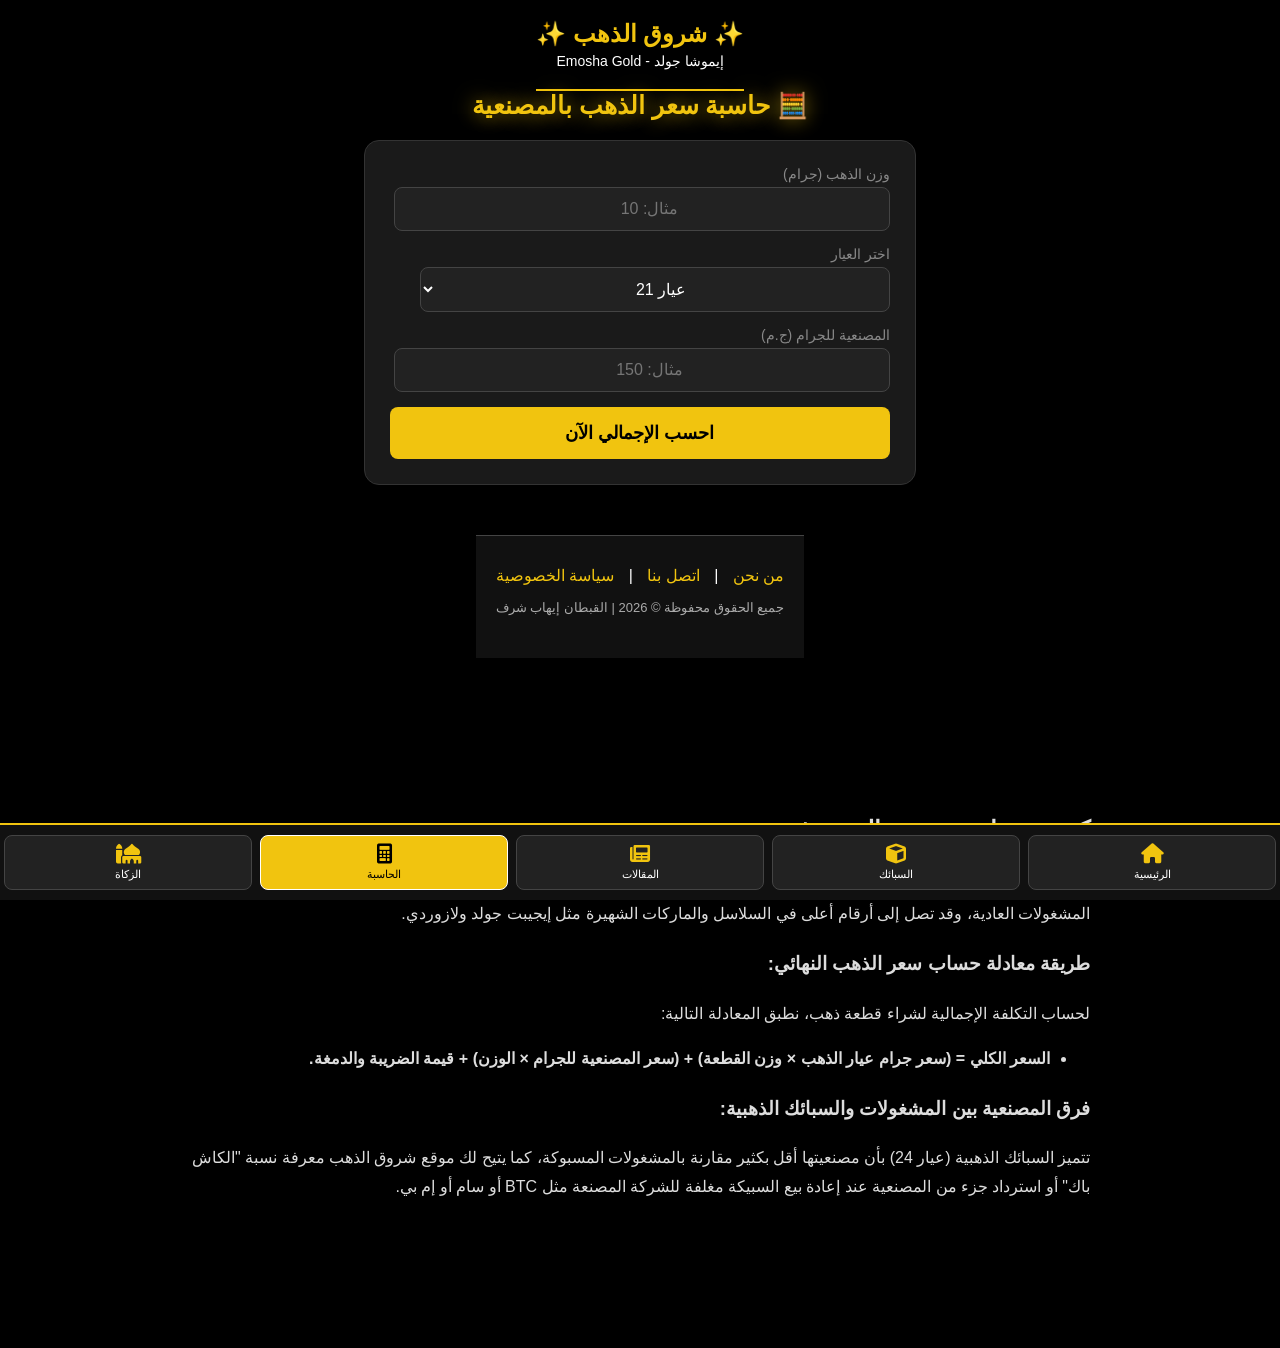
<file: calculator.html>
<!DOCTYPE html>
<html lang="ar" dir="rtl">
<head>
   <link rel="canonical" href="https://www.emosha.online/calculator.html" />

   <!-- الهيدر الموحد - شروق الذهب -->
<div style="background: #000; text-align: center; padding: 20px 0; border-bottom: 2px solid #f1c40f;">
    <h1 style="color: #f1c40f; margin: 0; font-size: 24px;">✨ شروق الذهب ✨</h1>
    <p style="color: #fff; margin: 5px 0 0; font-size: 14px;">إيموشا جولد - Emosha Gold</p>
</div>
 
    <!-- Google tag (gtag.js) -->
    <script async src="https://www.googletagmanager.com/gtag/js?id=G-5NVYG4VND5"></script>
    <script>
      window.dataLayer = window.dataLayer || [];
      function gtag(){dataLayer.push(arguments);}
      gtag('js', new Date());
      gtag('config', 'G-5NVYG4VND5');
    </script>
    <meta charset="UTF-8">
    <meta name="viewport" content="width=device-width, initial-scale=1.0">
    <title>حاسبة سعر الذهب بالمصنعية - شروق الذهب</title>
    <style>
        body { background: #000; color: #fff; font-family: 'Segoe UI', sans-serif; margin: 0; padding: 20px; display: flex; flex-direction: column; align-items: center; }
        .main-title { font-size: 25px; font-weight: bold; color: #f1c40f; text-shadow: 0 0 20px rgba(241, 196, 15, 0.7); margin-bottom: 20px; text-align: center; }
        .calc-box { background: #1a1a1a; border: 1px solid #333; border-radius: 15px; padding: 25px; text-align: center; width: 90%; max-width: 500px; box-shadow: 0 10px 30px rgba(0,0,0,0.5); }
        .input-group { margin-bottom: 15px; text-align: right; }
        .input-group label { display: block; margin-bottom: 5px; color: #888; font-size: 14px; }
        .input-style { width: 94%; padding: 12px; border-radius: 8px; border: 1px solid #444; background: #222; color: white; text-align: center; font-size: 16px; }
        .btn-calc { background: #f1c40f; color: #000; padding: 15px; border: none; border-radius: 8px; font-weight: bold; width: 100%; cursor: pointer; font-size: 18px; transition: 0.3s; }
        .btn-calc:hover { background: #d4ac0d; }
        #res-box { display: none; margin-top: 20px; padding: 20px; border-radius: 10px; background: #000; border: 1px dashed #f1c40f; }
        .res-label { color: #888; font-size: 14px; }
        .res-value { color: #f1c40f; font-size: 28px; font-weight: bold; display: block; margin-top: 5px; }
        .back-btn { margin-top: 25px; color: #f1c40f; text-decoration: none; border: 1px solid #444; padding: 10px 20px; border-radius: 8px; font-size: 14px; }
    </style>
   <link rel="manifest" href="manifest.json">
<meta name="theme-color" content="#f1c40f">
<link rel="stylesheet" href="https://cdnjs.cloudflare.com/ajax/libs/font-awesome/6.0.0/css/all.min.css">
<script async src="https://pagead2.googlesyndication.com/pagead/js/adsbygoogle.js?client=ca-pub-3563860658939764"
     crossorigin="anonymous"></script>
</head>
<body>

    <div class="main-title">🧮 حاسبة سعر الذهب بالمصنعية</div>

    <div class="calc-box">
        <div class="input-group">
            <label>وزن الذهب (جرام)</label>
            <input type="number" id="g-w" class="input-style" placeholder="مثال: 10">
        </div>

        <div class="input-group">
            <label>اختر العيار</label>
            <select id="g-c" class="input-style">
                <option value="24">عيار 24</option>
                <option value="22">عيار 22</option>
                <option value="21" selected>عيار 21</option>
                <option value="18">عيار 18</option>
            </select>
        </div>

        <div class="input-group">
            <label>المصنعية للجرام (ج.م)</label>
            <input type="number" id="g-m" class="input-style" placeholder="مثال: 150">
        </div>

        <button class="btn-calc" onclick="calculateGold()">احسب الإجمالي الآن</button>
        
        <div id="res-box">
            <span class="res-label">إجمالي السعر شاملاً المصنعية:</span>
            <span id="g-val" class="res-value">0</span>
            <small style="color:#555; margin-top:10px; display:block;">* السعر يعتمد على بيانات السوق اللحظية</small>
        </div>
    </div>

    <!-- حقول مخفية لجلب الأسعار لحظياً من النظام -->
    <span id="p24" style="display:none;">0</span>
    <span id="p22" style="display:none;">0</span>
    <span id="p21" style="display:none;">0</span>
    <span id="p18" style="display:none;">0</span>


    <script>
        // جلب الأسعار فور فتح الصفحة لضمان الدقة
        async function fetchLivePrices() {
            try {
                const usdRes = await fetch('https://open.er-api.com/v6/latest/USD');
                const usdData = await usdRes.json();
                const currentUSD = usdData.rates.EGP;
                
                const goldRes = await fetch('https://api.binance.com/api/v3/ticker/price?symbol=PAXGUSDT');
                const goldData = await goldRes.json();
                const p24 = (parseFloat(goldData.price) / 31.1035) * currentUSD;

                document.getElementById('p24').innerText = p24;
                document.getElementById('p22').innerText = p24 * 0.916;
                document.getElementById('p21').innerText = p24 * 0.875;
                document.getElementById('p18').innerText = p24 * 0.75;
            } catch (e) { console.error("Error fetching live prices"); }
        }
        fetchLivePrices();

        function calculateGold() {
            const weight = parseFloat(document.getElementById('g-w').value);
            const caliber = document.getElementById('g-c').value;
            const makingCharge = parseFloat(document.getElementById('g-m').value) || 0;
            const pricePerGram = parseFloat(document.getElementById('p' + caliber).innerText);

            if(weight > 0 && pricePerGram > 0) {
                const total = (pricePerGram + makingCharge) * weight;
                document.getElementById('g-val').innerText = Math.round(total).toLocaleString() + " ج.م";
                document.getElementById('res-box').style.display = 'block';
            } else {
                alert("يرجى إدخال الوزن والانتظار ثانية لجلب السعر.");
            }
        }
    </script>
   <!-- تذييل الصفحة الموحد - السياسات ومعلومات القبطان -->
<div style="text-align: center; padding: 30px 10px; background: #111; color: #fff; border-top: 1px solid #444; margin-top: 50px; margin-bottom: 80px;">
    <div style="margin-bottom: 15px;">
        <a href="about.html" style="color: #f1c40f; text-decoration: none; margin: 0 10px;">من نحن</a> | 
        <a href="contact.html" style="color: #f1c40f; text-decoration: none; margin: 0 10px;">اتصل بنا</a> | 
        <a href="privacy.html" style="color: #f1c40f; text-decoration: none; margin: 0 10px;">سياسة الخصوصية</a>
    </div>
    <p style="font-size: 13px; color: #aaa;">جميع الحقوق محفوظة © 2026 | القبطان إيهاب شرف</p>
</div>
<!-- القائمة السفلية الثابتة - تصميم القبطان إيهاب أبو رتال -->
<style>
  .shrouk-bottom-nav {
    position: fixed !important;
    bottom: 0 !important; /* التثبيت أسفل الشاشة */
    left: 0 !important;
    width: 100% !important;
    background: #111 !important; /* لون الخلفية الداكن */
    display: flex !important; /* رص الأزرار أفقياً */
    justify-content: space-around !important;
    padding: 10px 0 !important;
    border-top: 2px solid #f1c40f !important; /* الخط الذهبي من فوق */
    z-index: 9999999 !important;
    margin: 0 !important;
  }

  .shrouk-bottom-nav a {
    color: #fff !important;
    text-decoration: none !important;
    text-align: center !important;
    flex: 1 !important;
    display: flex !important;
    flex-direction: column !important;
    align-items: center !important;
    font-size: 11px !important;
    background: #222 !important; /* لون الزرار */
    margin: 0 4px !important;
    padding: 8px 0 !important;
    border-radius: 8px !important; /* زوايا الزرار الدائرية */
    border: 1px solid #444 !important;
    transition: 0.3s;
  }

  .shrouk-bottom-nav a i {
    font-size: 20px !important;
    margin-bottom: 4px !important;
    color: #f1c40f !important; /* لون الأيقونة ذهبي */
  }

  /* الزرار النشط (أصفر كامل) */
  .shrouk-bottom-nav a.active {
    background: #f1c40f !important;
    color: #000 !important;
    border-color: #fff !important;
  }
  .shrouk-bottom-nav a.active i { color: #000 !important; }

  /* مسافة عشان المحتوى ما يختفيش ورا القائمة */
  body { padding-bottom: 80px !important; padding-top: 0 !important; }
</style>

<div class="shrouk-bottom-nav">
    <a href="index.html">
        <i class="fas fa-home"></i>
        <span>الرئيسية</span>
    </a>
    <a href="prices.html">
        <i class="fas fa-cube"></i>
        <span>السبائك</span>
    </a>
    <a href="blog.html">
        <i class="fas fa-newspaper"></i>
        <span>المقالات</span>
    </a>
    <a href="calculator.html" class="active">
        <i class="fas fa-calculator"></i>
        <span>الحاسبة</span>
    </a>
    <a href="zakat.html">
        <i class="fas fa-mosque"></i>
        <span>الزكاة</span>
    </a>
</div>
<article class="seo-static-content" style="padding: 20px; color: #ddd; max-width: 900px; margin: 30px auto; line-height: 1.8;">
    <h2>كيفية حساب مصنعية الذهب في مصر</h2>
    <p>تختلف مصنعية الذهب في مصر من محل صاغة إلى آخر ومن شركة إلى أخرى، حيث تتراوح عادة بين 60 إلى 150 جنيهاً مصرياً للجرام في المشغولات العادية، وقد تصل إلى أرقام أعلى في السلاسل والماركات الشهيرة مثل إيجيبت جولد ولازوردي.</p>
    
    <h3>طريقة معادلة حساب سعر الذهب النهائي:</h3>
    <p>لحساب التكلفة الإجمالية لشراء قطعة ذهب، نطبق المعادلة التالية:</p>
    <ul>
        <li><strong>السعر الكلي = (سعر جرام عيار الذهب × وزن القطعة) + (سعر المصنعية للجرام × الوزن) + قيمة الضريبة والدمغة.</strong></li>
    </ul>
    
    <h3>فرق المصنعية بين المشغولات والسبائك الذهبية:</h3>
    <p>تتميز السبائك الذهبية (عيار 24) بأن مصنعيتها أقل بكثير مقارنة بالمشغولات المسبوكة، كما يتيح لك موقع شروق الذهب معرفة نسبة "الكاش باك" أو استرداد جزء من المصنعية عند إعادة بيع السبيكة مغلفة للشركة المصنعة مثل BTC أو سام أو إم بي.</p>
</article>

</body>
</html>
</file>
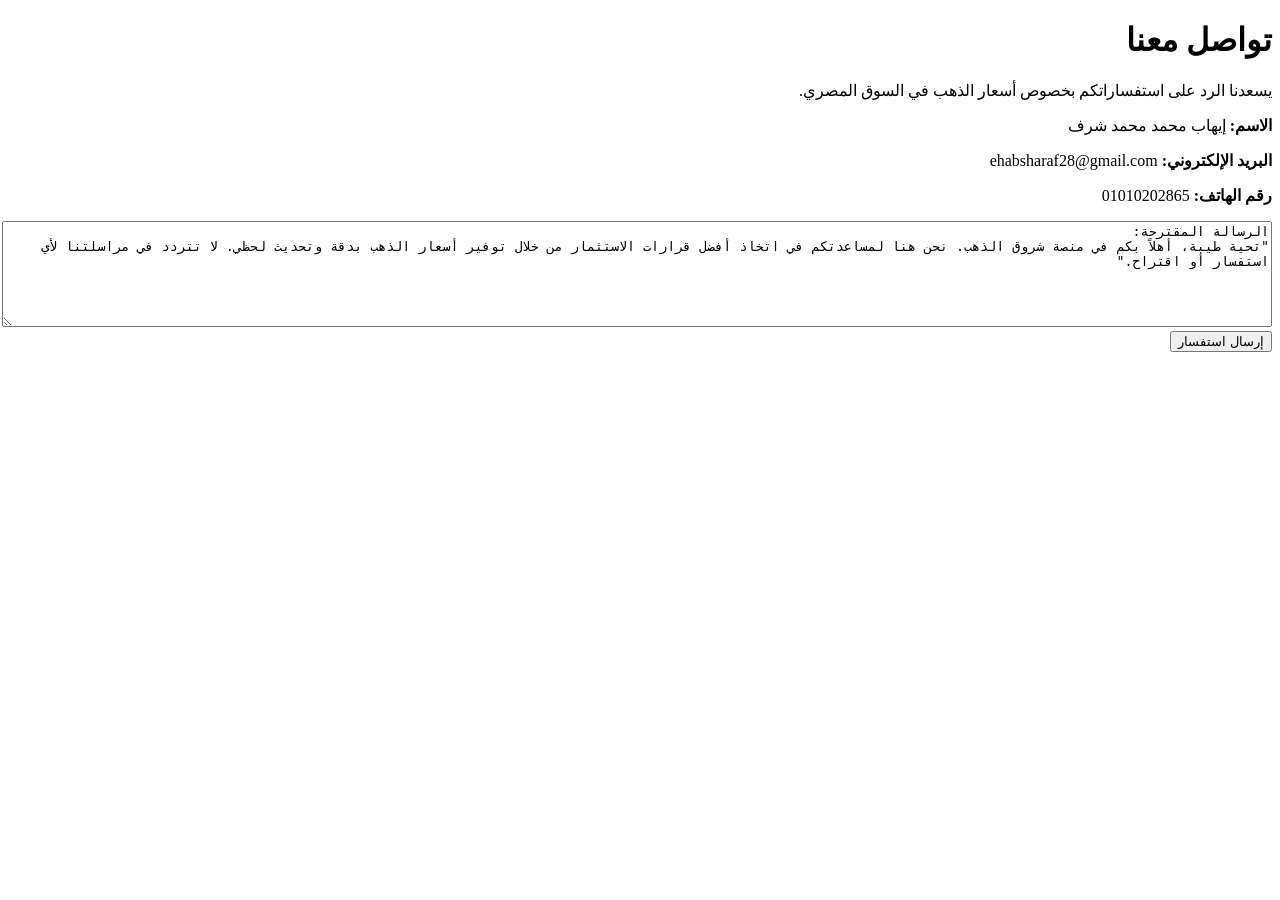
<file: contact.html>
<!DOCTYPE html>
<html lang="ar" dir="rtl">
<head>
    <meta charset="UTF-8">
    <title>اتصل بنا - شروق الذهب</title>
    <link rel="stylesheet" href="../style.css">
</head>
<body>
    <div class="container">
        <h1>تواصل معنا</h1>
        <p>يسعدنا الرد على استفساراتكم بخصوص أسعار الذهب في السوق المصري.</p>
        
        <div class="contact-info">
            <p><strong>الاسم:</strong> إيهاب محمد محمد شرف</p>
            <p><strong>البريد الإلكتروني:</strong> ehabsharaf28@gmail.com</p>
            <p><strong>رقم الهاتف:</strong> 01010202865</p>
        </div>

        <form>
            <textarea readonly style="width: 100%; height: 100px;">
الرسالة المقترحة: 
"تحية طيبة، أهلاً بكم في منصة شروق الذهب. نحن هنا لمساعدتكم في اتخاذ أفضل قرارات الاستثمار من خلال توفير أسعار الذهب بدقة وتحديث لحظي. لا تتردد في مراسلتنا لأي استفسار أو اقتراح."
            </textarea>
            <button type="button">إرسال استفسار</button>
        </form>
    </div>
</body>
</html>
</file>
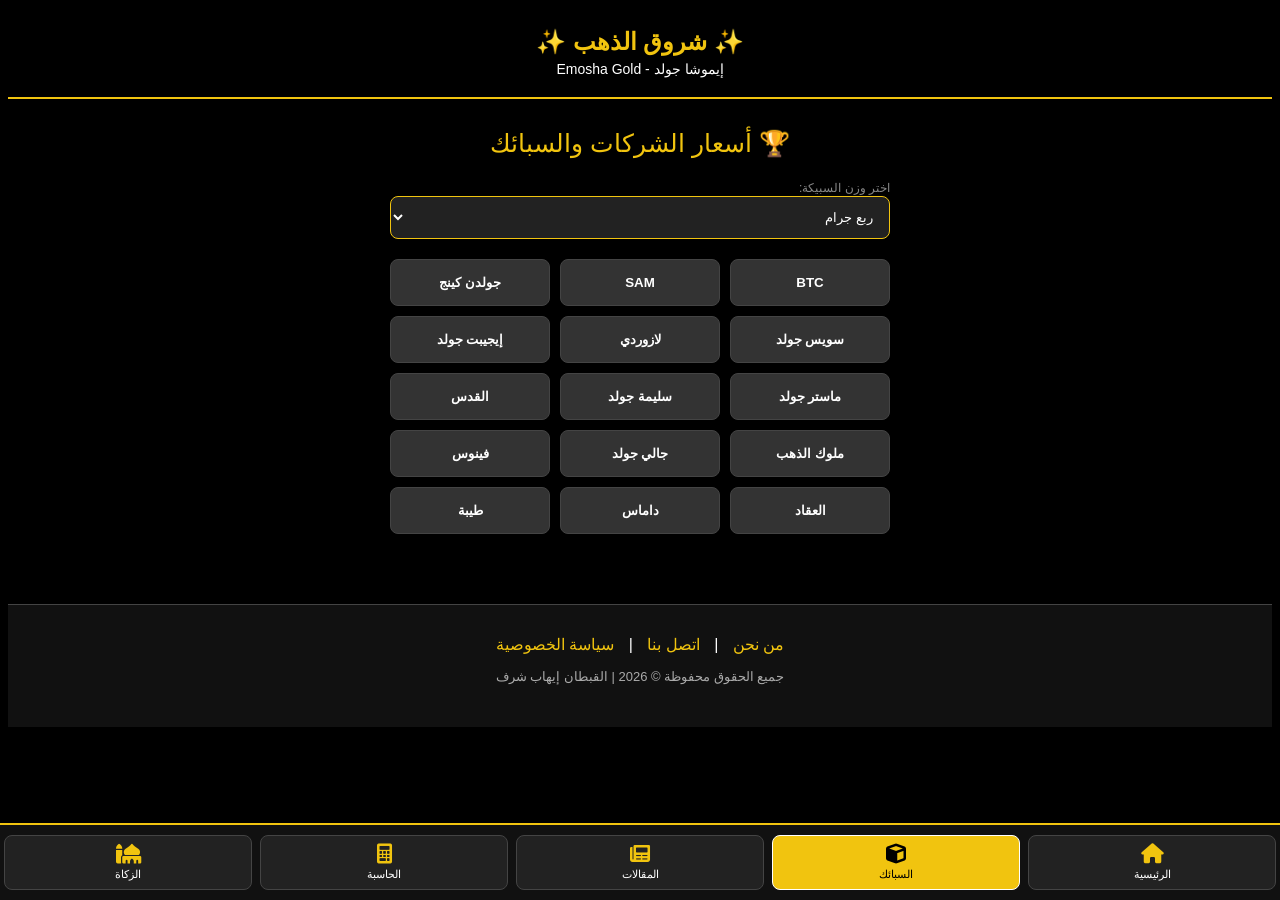
<file: prices.html>
<!DOCTYPE html>
<html lang="ar" dir="rtl">
<head>
    <link rel="canonical" href="https://shrouk-two.vercel.app/prices.html" />

    <link rel="stylesheet" href="https://cdnjs.cloudflare.com/ajax/libs/font-awesome/6.0.0/css/all.min.css">

    <!-- الهيدر الموحد - شروق الذهب -->
<div style="background: #000; text-align: center; padding: 20px 0; border-bottom: 2px solid #f1c40f;">
    <h1 style="color: #f1c40f; margin: 0; font-size: 24px;">✨ شروق الذهب ✨</h1>
    <p style="color: #fff; margin: 5px 0 0; font-size: 14px;">إيموشا جولد - Emosha Gold</p>
</div>

    <meta charset="UTF-8">
    <meta name="viewport" content="width=device-width, initial-scale=1.0">
    
    <!-- بداية إضافات الـ SEO (محركات البحث) -->
    <title>أسعار سبائك الذهب اليوم في مصر لجميع الشركات | شروق الذهب</title>
    <meta name="description" content="تحديث لحظي لأسعار سبائك الذهب في مصر. احسب سعر سبيكتك شاملة المصنعية لجميع الشركات مثل BTC، SAM، ولازوردي، وجولدن كينج بضغطة زر واحدة على منصة شروق الذهب.">
    <meta name="keywords" content="أسعار السبائك, سعر سبيكة الذهب, سعر سبيكة BTC, مصنعية السبائك, شروق الذهب, أسعار الذهب اليوم في مصر, سبيكة سام, سبيكة لازوردي">
    
    <!-- إضافات السوشيال ميديا (Facebook, Twitter, WhatsApp) -->
    <meta property="og:title" content="أسعار سبائك الذهب اليوم في مصر | شروق الذهب">
    <meta property="og:description" content="حاسبة دقيقة لأسعار سبائك الذهب ومقارنة المصنعية لجميع الشركات في السوق المصري لحظة بلحظة.">
    <meta property="og:type" content="website">
    <meta property="og:url" content="https://shrouk-two.vercel.app/prices.html">
    <!-- نهاية إضافات الـ SEO -->

    <!-- Font Awesome للأيقونات -->
    <link rel="stylesheet" href="https://cdnjs.cloudflare.com/ajax/libs/font-awesome/6.0.0/css/all.min.css">
    <style>
        body { background: #000; color: #fff; font-family: sans-serif; padding-bottom: 80px; }
        .main-title { font-size: 25px; text-align:center; color:#f1c40f; margin-top:30px; }
        .bullion-box { padding: 20px; max-width: 500px; margin: auto; }
        .input-style { width: 100%; padding: 12px; background: #222; color: #fff; border: 1px solid #f1c40f; border-radius: 8px; margin-bottom: 20px; }
        .company-grid { display: grid; grid-template-columns: repeat(3, 1fr); gap: 10px; }
        .company-btn { background: #333; color: #fff; border: 1px solid #444; padding: 15px 5px; border-radius: 8px; cursor: pointer; transition: 0.3s; font-weight: bold; }
        .company-btn:hover { border-color: #f1c40f; color: #f1c40f; }
        #res-bullion { display:none; margin-top:20px; padding:15px; background:#111; border:1px dashed #f1c40f; border-radius:10px; text-align: center; }
        
        /* تنسيق القائمة السفلية */
        .bottom-nav { position: fixed; bottom: 0; width: 100%; background: #111; display: flex; justify-content: space-around; padding: 10px 0; border-top: 2px solid #f1c40f; z-index: 999; left: 0; }
        .nav-item { color: #888; text-align: center; cursor: pointer; font-size: 12px; flex: 1; text-decoration: none; }
        .nav-item i { display: block; font-size: 20px; margin-bottom: 5px; }
        .nav-item.active { color: #f1c40f; }
    </style>
    <link rel="manifest" href="manifest.json">
<meta name="theme-color" content="#f1c40f">
<script async src="https://pagead2.googlesyndication.com/pagead/js/adsbygoogle.js?client=ca-pub-3563860658939764"
     crossorigin="anonymous"></script>
</head>
<body>

    <div class="main-title">🏆 أسعار الشركات والسبائك</div>

    <div class="bullion-box">
        <label style="color:#888; font-size:12px;">اختر وزن السبيكة:</label>
        <select id="b-weight" class="input-style">
            <optgroup label="أوزان صغيرة">
                <option value="0.25">ربع جرام</option>
                <option value="0.5">نصف جرام</option>
                <option value="1">1 جرام</option>
                <option value="2.5">2.5 جرام</option>
                <option value="5">5 جرام</option>
            </optgroup>
            <optgroup label="أوزان متوسطة">
                <option value="10">10 جرام</option>
                <option value="15.5">نصف أونصة (15.5 جم)</option>
                <option value="20">20 جرام</option>
                <option value="31.1">أونصة كاملة (31.1 جم)</option>
                <option value="50">50 جرام</option>
                <option value="100">100 جرام</option>
            </optgroup>
            <optgroup label="أوزان ثقيلة">
                <option value="250">ربع كيلو (250 جم)</option>
                <option value="500">نصف كيلو (500 جم)</option>
                <option value="1000">1 كيلو (1000 جم)</option>
            </optgroup>
        </select>

        <div class="company-grid">
            <button class="company-btn" onclick="comp('BTC', 125)">BTC</button>
            <button class="company-btn" onclick="comp('SAM', 120)">SAM</button>
            <button class="company-btn" onclick="comp('جولدن كينج', 115)">جولدن كينج</button>
            <button class="company-btn" onclick="comp('سويس جولد', 130)">سويس جولد</button>
            <button class="company-btn" onclick="comp('لازوردي', 145)">لازوردي</button>
            <button class="company-btn" onclick="comp('إيجيبت جولد', 115)">إيجيبت جولد</button>
            <button class="company-btn" onclick="comp('ماستر جولد', 120)">ماستر جولد</button>
            <button class="company-btn" onclick="comp('سليمة جولد', 125)">سليمة جولد</button>
            <button class="company-btn" onclick="comp('القدس', 110)">القدس</button>
            <button class="company-btn" onclick="comp('ملوك الذهب', 115)">ملوك الذهب</button>
            <button class="company-btn" onclick="comp('جالي جولد', 120)">جالي جولد</button>
            <button class="company-btn" onclick="comp('فينوس', 130)">فينوس</button>
            <button class="company-btn" onclick="comp('العقاد', 110)">العقاد</button>
            <button class="company-btn" onclick="comp('داماس', 150)">داماس</button>
            <button class="company-btn" onclick="comp('طيبة', 125)">طيبة</button>
        </div>

        <div id="res-bullion">
            <span id="c-name" style="color:#f1c40f"></span>: <br>
            <span id="c-price" style="font-size:25px; font-weight:bold; color:#f1c40f;">0</span> ج.م
        </div>
    </div>

    <!-- القائمة السفلية الثابتة - تصميم القبطان إيهاب أبو رتال -->
<style>
  .shrouk-bottom-nav {
    position: fixed !important;
    bottom: 0 !important; /* التثبيت أسفل الشاشة */
    left: 0 !important;
    width: 100% !important;
    background: #111 !important; /* لون الخلفية الداكن */
    display: flex !important; /* رص الأزرار أفقياً */
    justify-content: space-around !important;
    padding: 10px 0 !important;
    border-top: 2px solid #f1c40f !important; /* الخط الذهبي من فوق */
    z-index: 9999999 !important;
    margin: 0 !important;
  }

  .shrouk-bottom-nav a {
    color: #fff !important;
    text-decoration: none !important;
    text-align: center !important;
    flex: 1 !important;
    display: flex !important;
    flex-direction: column !important;
    align-items: center !important;
    font-size: 11px !important;
    background: #222 !important; /* لون الزرار */
    margin: 0 4px !important;
    padding: 8px 0 !important;
    border-radius: 8px !important; /* زوايا الزرار الدائرية */
    border: 1px solid #444 !important;
    transition: 0.3s;
  }

  .shrouk-bottom-nav a i {
    font-size: 20px !important;
    margin-bottom: 4px !important;
    color: #f1c40f !important; /* لون الأيقونة ذهبي */
  }

  /* الزرار النشط (أصفر كامل) */
  .shrouk-bottom-nav a.active {
    background: #f1c40f !important;
    color: #000 !important;
    border-color: #fff !important;
  }
  .shrouk-bottom-nav a.active i { color: #000 !important; }

  /* مسافة عشان المحتوى ما يختفيش ورا القائمة */
  body { padding-bottom: 80px !important; padding-top: 0 !important; }
</style>

<div class="shrouk-bottom-nav">
    <a href="index.html">
        <i class="fas fa-home"></i>
        <span>الرئيسية</span>
    </a>
    <a href="prices.html" class="active">
        <i class="fas fa-cube"></i>
        <span>السبائك</span>
    </a>
    <a href="blog.html">
        <i class="fas fa-newspaper"></i>
        <span>المقالات</span>
    </a>
    <a href="calculator.html">
        <i class="fas fa-calculator"></i>
        <span>الحاسبة</span>
    </a>
    <a href="zakat.html">
        <i class="fas fa-mosque"></i>
        <span>الزكاة</span>
    </a>
</div>


    <script>
        // دالة الحساب البرمجية
        async function comp(name, fee) {
            const weight = parseFloat(document.getElementById('b-weight').value);
            
            try {
                // جلب سعر الذهب من API أو من الذاكرة المحلية (هنا نفترض سعر تقريبي لعيار 24)
                // يفضل ربطها بملف الـ JavaScript الرئيسي عندك لجلب السعر اللحظي
                let price24 = 4100; // يمكنك تغيير هذا السعر ليكون ديناميكياً

                let total = (price24 + fee) * weight;

                document.getElementById('c-name').innerText = "شركة " + name + " - وزن " + weight + " جرام";
                document.getElementById('c-price').innerText = total.toLocaleString('en-US');
                document.getElementById('res-bullion').style.display = 'block';
            } catch (e) {
                alert("خطأ في جلب السعر اللحظي");
            }
        }
  // --- كود تحديث الأسعار العالمي والمحلي - القبطان إيهاب شرف ---
async function updatePrices() {
    try {
        // 1. جلب سعر الدولار مقابل الجنيه
        const usdRes = await fetch('https://open.er-api.com/v6/latest/USD');
        const usdData = await usdRes.json();
        const currentUSD = usdData.rates.EGP;

        // 2. جلب سعر الأونصة العالمي من بينانس
        const goldRes = await fetch('https://api.binance.com/api/v3/ticker/price?symbol=PAXGUSDT');
        const goldData = await goldRes.json();
        const globalPrice = parseFloat(goldData.price);

        // 3. حساب سعر عيار 24 (الأونصة / 31.1035 * سعر الدولار)
        const p24 = (globalPrice / 31.1035) * currentUSD;

        // 4. تحديث الأرقام في الصفحة (تأكد أن الـ IDs دي موجودة في صفحة السبايك)
        if(document.getElementById('p24')) {
            document.getElementById('p24').innerText = Math.round(p24).toLocaleString();
        }
        
        // حساب سعر السبيكة 10 جرام مثلاً (سعر عيار 24 * 10) + المصنعية
        if(document.getElementById('price-10g')) {
            let total10g = (p24 * 10) + 350; // 350 دي المصنعية كمثال
            document.getElementById('price-10g').innerText = Math.round(total10g).toLocaleString() + " ج.م";
        }

    } catch (e) { 
        console.log("خطأ في تحديث الأسعار: ", e); 
    }
}

// تشغيل التحديث فور فتح الصفحة وكل 30 ثانية
updatePrices(); 
setInterval(updatePrices, 30000);
// --- المحرك الخاص بتحديث الأسعار وحساب السبائك - تصميم القبطان إيهاب ---
let currentGoldPrice24 = 0; // متغير لحفظ سعر عيار 24

async function updateLivePrice() {
    try {
        // 1. جلب سعر الدولار
        const usdRes = await fetch('https://open.er-api.com/v6/latest/USD');
        const usdData = await usdRes.json();
        const currentUSD = usdData.rates.EGP;

        // 2. جلب سعر الأونصة العالمي
        const goldRes = await fetch('https://api.binance.com/api/v3/ticker/price?symbol=PAXGUSDT');
        const goldData = await goldRes.json();
        const globalPrice = parseFloat(goldData.price);

        // 3. حساب سعر عيار 24 الأساسي
        currentGoldPrice24 = (globalPrice / 31.1035) * currentUSD;

        // تحديث سعر عيار 24 في الصفحة لو موجود ID له
        if(document.getElementById('p24')) {
            document.getElementById('p24').innerText = Math.round(currentGoldPrice24).toLocaleString();
        }
    } catch (e) {
        console.log("عطل فني في جلب السعر");
    }
}

// دالة حساب سبيكة الشركة (التي تستدعيها الزراير عندك)
function comp(name, fee) {
    const w = parseFloat(document.getElementById('b-weight').value); // بياخد الوزن من خانة الإدخال
    
    if(isNaN(w) || w <= 0) {
        alert("يا قبطان، ادخل وزن السبيكة أولاً!");
        return;
    }

    if(currentGoldPrice24 > 0) {
        // الحسبة: (سعر جرام 24 + مصنعية الشركة) × الوزن
        let total = (currentGoldPrice24 + fee) * w;
        
        document.getElementById('c-name').innerText = "سعر سبيكة " + name;
        document.getElementById('c-price').innerText = Math.round(total).toLocaleString();
        document.getElementById('res-bullion').style.display = 'block';
    } else {
        alert("جاري تحديث السعر العالمي، لحظة واحدة...");
    }
}

// تشغيل التحديث التلقائي
updateLivePrice();
setInterval(updateLivePrice, 30000); // تحديث كل 30 ثانية

    </script>
    <!-- تذييل الصفحة الموحد - السياسات ومعلومات القبطان -->
<div style="text-align: center; padding: 30px 10px; background: #111; color: #fff; border-top: 1px solid #444; margin-top: 50px; margin-bottom: 80px;">
    <div style="margin-bottom: 15px;">
        <a href="about.html" style="color: #f1c40f; text-decoration: none; margin: 0 10px;">من نحن</a> | 
        <a href="contact.html" style="color: #f1c40f; text-decoration: none; margin: 0 10px;">اتصل بنا</a> | 
        <a href="privacy.html" style="color: #f1c40f; text-decoration: none; margin: 0 10px;">سياسة الخصوصية</a>
    </div>
    <p style="font-size: 13px; color: #aaa;">جميع الحقوق محفوظة © 2026 | القبطان إيهاب شرف</p>
</div>

</body>
</html>
</file>
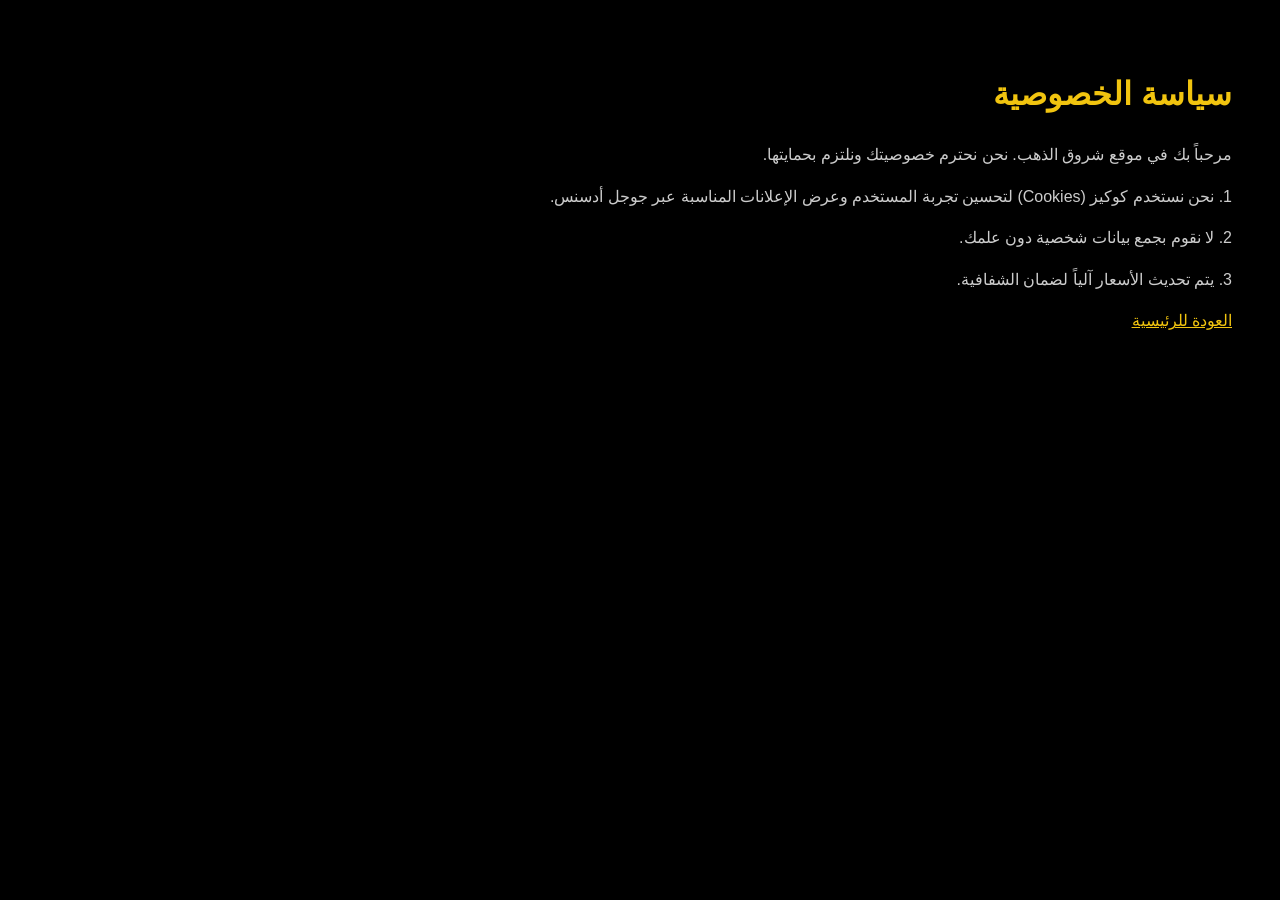
<file: privacy.html>
<!DOCTYPE html>
<html lang="ar" dir="rtl">
<head>
    <meta charset="UTF-8">
    <title>سياسة الخصوصية - شروق الذهب</title>
    <style>
        body { background: #000; color: #ccc; font-family: 'Segoe UI', sans-serif; padding: 40px; line-height: 1.6; text-align: right; }
        h1 { color: #f1c40f; }
    </style>
</head>
<body>
    <h1>سياسة الخصوصية</h1>
    <p>مرحباً بك في موقع شروق الذهب. نحن نحترم خصوصيتك ونلتزم بحمايتها.</p>
    <p>1. نحن نستخدم كوكيز (Cookies) لتحسين تجربة المستخدم وعرض الإعلانات المناسبة عبر جوجل أدسنس.</p>
    <p>2. لا نقوم بجمع بيانات شخصية دون علمك.</p>
    <p>3. يتم تحديث الأسعار آلياً لضمان الشفافية.</p>
    <a href="index.html" style="color:#f1c40f;">العودة للرئيسية</a>
</body>
</html>
</file>
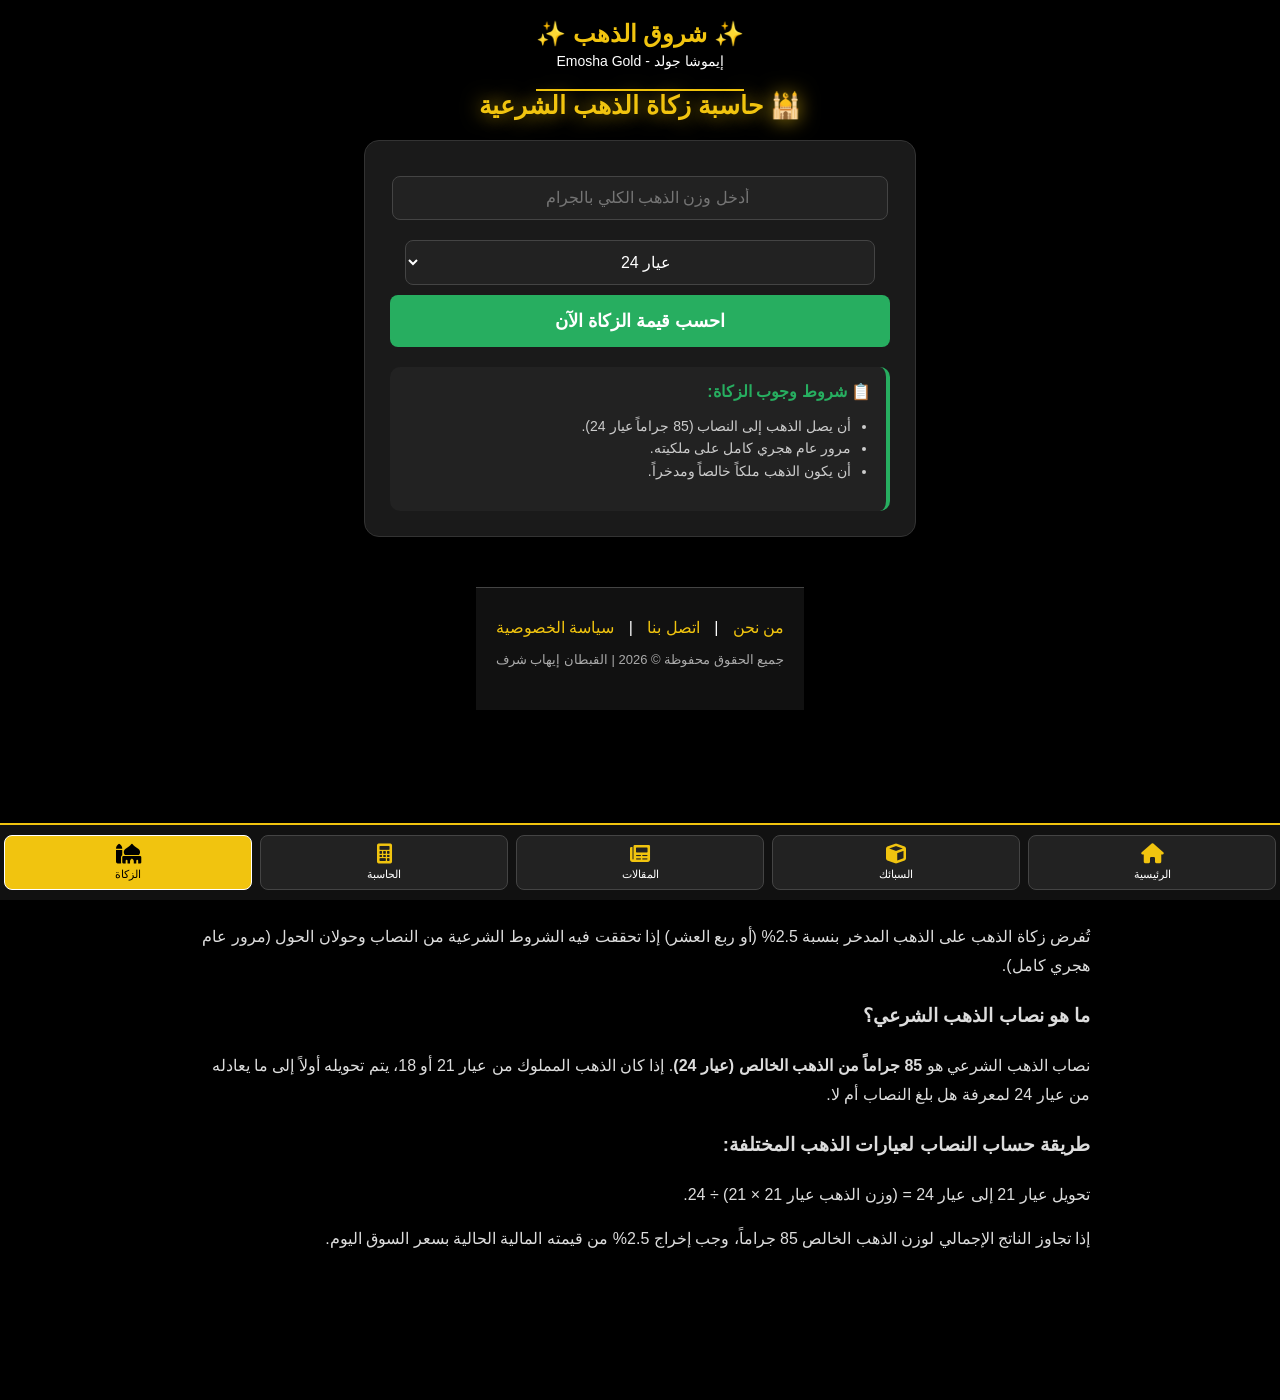
<file: zakat.html>
<!DOCTYPE html>
<html lang="ar" dir="rtl">
<head>
    <link rel="canonical" hrefhttps://www.emosha.online/zakat.html" />

    <link rel="stylesheet" href="https://cdnjs.cloudflare.com/ajax/libs/font-awesome/6.0.0/css/all.min.css">

    <!-- الهيدر الموحد - شروق الذهب -->
<div style="background: #000; text-align: center; padding: 20px 0; border-bottom: 2px solid #f1c40f;">
    <h1 style="color: #f1c40f; margin: 0; font-size: 24px;">✨ شروق الذهب ✨</h1>
    <p style="color: #fff; margin: 5px 0 0; font-size: 14px;">إيموشا جولد - Emosha Gold</p>
</div>

    <!-- Google tag (gtag.js) -->
    <script async src="https://www.googletagmanager.com/gtag/js?id=G-5NVYG4VND5"></script>
    <script>
      window.dataLayer = window.dataLayer || [];
      function gtag(){dataLayer.push(arguments);}
      gtag('js', new Date());
      gtag('config', 'G-5NVYG4VND5');
    </script>
    <meta charset="UTF-8">
    <meta name="viewport" content="width=device-width, initial-scale=1.0">
    <title>حاسبة زكاة الذهب - شروق الذهب</title>
    <style>
        body { background: #000; color: #fff; font-family: 'Segoe UI', sans-serif; margin: 0; padding: 20px; display: flex; flex-direction: column; align-items: center; }
        .main-title { font-size: 25px; font-weight: bold; color: #f1c40f; text-shadow: 0 0 20px rgba(241, 196, 15, 0.7); margin-bottom: 20px; text-align: center; }
        .bullion-box { background: #1a1a1a; border: 1px solid #333; border-radius: 15px; padding: 25px; text-align: center; width: 90%; max-width: 500px; }
        .input-style { width: 94%; padding: 12px; margin: 10px 0; border-radius: 8px; border: 1px solid #444; background: #222; color: white; text-align: center; font-size: 16px; }
        .btn-zakat { background: #27ae60; color: #fff; padding: 15px; border: none; border-radius: 8px; font-weight: bold; width: 100%; cursor: pointer; font-size: 18px; }
        .zakat-rules { text-align: right; background: #222; padding: 15px; border-radius: 10px; margin-top: 20px; border-right: 4px solid #27ae60; }
        .zakat-rules h4 { color: #27ae60; margin-bottom: 10px; font-size: 16px; margin-top: 0; }
        .zakat-rules ul { padding-right: 20px; color: #ccc; font-size: 14px; line-height: 1.6; }
        .back-btn { margin-top: 25px; color: #f1c40f; text-decoration: none; border: 1px solid #444; padding: 10px 20px; border-radius: 8px; font-size: 14px; }
        #z-res { margin-top: 15px; padding: 15px; background: #000; border-radius: 10px; border: 1px dashed #27ae60; }
    </style>
    <link rel="manifest" href="manifest.json">
<meta name="theme-color" content="#f1c40f">
<script async src="https://pagead2.googlesyndication.com/pagead/js/adsbygoogle.js?client=ca-pub-3563860658939764"
     crossorigin="anonymous"></script>
</head>
<body>

    <div class="main-title">🕌 حاسبة زكاة الذهب الشرعية</div>

    <div class="bullion-box">
        <input type="number" id="z-w" class="input-style" placeholder="أدخل وزن الذهب الكلي بالجرام">
        <select id="z-c" class="input-style">
            <option value="24">عيار 24</option>
            <option value="22">عيار 22</option>
            <option value="21">عيار 21</option>
            <option value="18">عيار 18</option>
        </select>
        <button class="btn-zakat" onclick="runZakat()">احسب قيمة الزكاة الآن</button>
        
        <div id="z-res" style="display:none;">
            <div style="color:#27ae60; font-size:22px; font-weight:bold;">قيمة الزكاة: <span id="z-val">0</span> ج.م</div>
            <p id="z-status" style="font-size:14px; margin-top:10px; font-weight:bold;"></p>
        </div>

        <div class="zakat-rules">
            <h4>📋 شروط وجوب الزكاة:</h4>
            <ul>
                <li>أن يصل الذهب إلى النصاب (85 جراماً عيار 24).</li>
                <li>مرور عام هجري كامل على ملكيته.</li>
                <li>أن يكون الذهب ملكاً خالصاً ومدخراً.</li>
            </ul>
        </div>
    </div>

    <!-- حقل مخفي لجلب سعر عيار 24 لحظياً -->
    <span id="p24" style="display:none;">0</span>

    

    <script>
        // دالة لجلب السعر الحالي عشان الحساب يكون دقيق لحظة بلحظة
        async function getPrice() {
            try {
                const usdRes = await fetch('https://open.er-api.com/v6/latest/USD');
                const usdData = await usdRes.json();
                const currentUSD = usdData.rates.EGP;
                const goldRes = await fetch('https://api.binance.com/api/v3/ticker/price?symbol=PAXGUSDT');
                const goldData = await goldRes.json();
                const p24 = (parseFloat(goldData.price) / 31.1035) * currentUSD;
                document.getElementById('p24').innerText = p24;
            } catch (e) { console.log("Error fetching price"); }
        }
        getPrice();

        function runZakat() {
            const w = parseFloat(document.getElementById('z-w').value);
            const c = document.getElementById('z-c').value;
            const p24 = parseFloat(document.getElementById('p24').innerText);

            if(w > 0 && p24 > 0) {
                let currentPrice;
                if(c === "24") currentPrice = p24;
                else if(c === "22") currentPrice = p24 * 0.916;
                else if(c === "21") currentPrice = p24 * 0.875;
                else if(c === "18") currentPrice = p24 * 0.75;

                let zakatValue = (w * currentPrice) * 0.025;
                document.getElementById('z-val').innerText = Math.round(zakatValue).toLocaleString();
                document.getElementById('z-res').style.display = 'block';

                let eq24 = (w * parseInt(c)) / 24;
                const status = document.getElementById('z-status');
                if(eq24 >= 85) {
                    status.innerText = "✅ بلغت النصاب الشرعي (ما يعادل " + eq24.toFixed(1) + " جرام عيار 24)";
                    status.style.color = "#27ae60";
                } else {
                    status.innerText = "⚠️ لم تبلغ النصاب الشرعي بعد";
                    status.style.color = "#e74c3c";
                }
            } else {
                alert("يرجى إدخال الوزن والانتظار حتى تحميل السعر");
            }
        }
    </script>
    <!-- تذييل الصفحة الموحد - السياسات ومعلومات القبطان -->
<div style="text-align: center; padding: 30px 10px; background: #111; color: #fff; border-top: 1px solid #444; margin-top: 50px; margin-bottom: 80px;">
    <div style="margin-bottom: 15px;">
        <a href="about.html" style="color: #f1c40f; text-decoration: none; margin: 0 10px;">من نحن</a> | 
        <a href="contact.html" style="color: #f1c40f; text-decoration: none; margin: 0 10px;">اتصل بنا</a> | 
        <a href="privacy.html" style="color: #f1c40f; text-decoration: none; margin: 0 10px;">سياسة الخصوصية</a>
    </div>
    <p style="font-size: 13px; color: #aaa;">جميع الحقوق محفوظة © 2026 | القبطان إيهاب شرف</p>
</div>
<!-- القائمة السفلية الثابتة - تصميم القبطان إيهاب أبو رتال -->
<style>
  .shrouk-bottom-nav {
    position: fixed !important;
    bottom: 0 !important; /* التثبيت أسفل الشاشة */
    left: 0 !important;
    width: 100% !important;
    background: #111 !important; /* لون الخلفية الداكن */
    display: flex !important; /* رص الأزرار أفقياً */
    justify-content: space-around !important;
    padding: 10px 0 !important;
    border-top: 2px solid #f1c40f !important; /* الخط الذهبي من فوق */
    z-index: 9999999 !important;
    margin: 0 !important;
  }

  .shrouk-bottom-nav a {
    color: #fff !important;
    text-decoration: none !important;
    text-align: center !important;
    flex: 1 !important;
    display: flex !important;
    flex-direction: column !important;
    align-items: center !important;
    font-size: 11px !important;
    background: #222 !important; /* لون الزرار */
    margin: 0 4px !important;
    padding: 8px 0 !important;
    border-radius: 8px !important; /* زوايا الزرار الدائرية */
    border: 1px solid #444 !important;
    transition: 0.3s;
  }

  .shrouk-bottom-nav a i {
    font-size: 20px !important;
    margin-bottom: 4px !important;
    color: #f1c40f !important; /* لون الأيقونة ذهبي */
  }

  /* الزرار النشط (أصفر كامل) */
  .shrouk-bottom-nav a.active {
    background: #f1c40f !important;
    color: #000 !important;
    border-color: #fff !important;
  }
  .shrouk-bottom-nav a.active i { color: #000 !important; }

  /* مسافة عشان المحتوى ما يختفيش ورا القائمة */
  body { padding-bottom: 80px !important; padding-top: 0 !important; }
</style>

<div class="shrouk-bottom-nav">
    <a href="index.html">
        <i class="fas fa-home"></i>
        <span>الرئيسية</span>
    </a>
    <a href="prices.html">
        <i class="fas fa-cube"></i>
        <span>السبائك</span>
    </a>
    <a href="blog.html">
        <i class="fas fa-newspaper"></i>
        <span>المقالات</span>
    </a>
    <a href="calculator.html">
        <i class="fas fa-calculator"></i>
        <span>الحاسبة</span>
    </a>
    <a href="zakat.html" class="active">
        <i class="fas fa-mosque"></i>
        <span>الزكاة</span>
    </a>
</div>
<article class="seo-static-content" style="padding: 20px; color: #ddd; max-width: 900px; margin: 30px auto; line-height: 1.8;">
    <h2>دليل حساب زكاة الذهب والمجوهرات شرعاً</h2>
    <p>تُفرض زكاة الذهب على الذهب المدخر بنسبة 2.5% (أو ربع العشر) إذا تحققت فيه الشروط الشرعية من النصاب وحولان الحول (مرور عام هجري كامل).</p>
    
    <h3>ما هو نصاب الذهب الشرعي؟</h3>
    <p>نصاب الذهب الشرعي هو <strong>85 جراماً من الذهب الخالص (عيار 24)</strong>. إذا كان الذهب المملوك من عيار 21 أو 18، يتم تحويله أولاً إلى ما يعادله من عيار 24 لمعرفة هل بلغ النصاب أم لا.</p>
    
    <h3>طريقة حساب النصاب لعيارات الذهب المختلفة:</h3>
    <p>تحويل عيار 21 إلى عيار 24 = (وزن الذهب عيار 21 × 21) ÷ 24.</p>
    <p>إذا تجاوز الناتج الإجمالي لوزن الذهب الخالص 85 جراماً، وجب إخراج 2.5% من قيمته المالية الحالية بسعر السوق اليوم.</p>
</article>

</body>
</html>
</file>
<file: style.css>
.info-section {
    margin-top: 40px !important;
    text-align: right;
}
.content-box {
    background: rgba(255, 255, 255, 0.03);
    border-right: 4px solid #f1c40f; /* خط ذهبي جانبي */
    padding: 20px;
    margin-bottom: 20px;
    border-radius: 10px;
    line-height: 1.8;
}
.content-box h3 {
    color: #f1c40f;
    margin-top: 0;
    font-size: 20px;
}
.content-box p {
    color: #ccc;
    font-size: 15px;
    margin-bottom: 0;
}

  .post-container {
    max-width: 800px;
    margin: 20px auto;
    background: #ffffff;
    padding: 25px;
    border-radius: 15px;
    box-shadow: 0 10px 30px rgba(0,0,0,0.1);
    direction: rtl;
    font-family: 'Segoe UI', Tahoma, Geneva, Verdana, sans-serif;
  }
  .post-container h2 { color: #2c3e50; border-bottom: 2px solid #f1c40f; padding-bottom: 10px; }
  .post-input {
    width: 100%;
    padding: 15px;
    margin-top: 15px;
    border: 1px solid #ddd;
    border-radius: 10px;
    font-size: 16px;
    resize: vertical;
  }
  .btn-publish {
    background-color: #27ae60;
    color: white;
    padding: 12px 30px;
    border: none;
    border-radius: 8px;
    cursor: pointer;
    font-size: 18px;
    margin-top: 15px;
    transition: 0.3s;
  }
  .btn-publish:hover { background-color: #2ecc71; }


  <h2>📝 انشر تحليلك الاقتصادي اليوم</h2>
  <input type="text" class="post-input" placeholder="عنوان المنشور (مثلاً: توقعات الذهب لليوم)...">
  <textarea class="post-input" rows="6" placeholder="اكتب تفاصيل التحليل هنا..."></textarea>
  <button class="btn-publish">نشر الآن</button>

/* كود "اللمسة الفنية" لتنظيم الصفحة */
.gold-articles-section {
    max-width: 800px; /* بيخلي الموقع ملموم في النص مش عريض */
    margin: 30px auto; /* بيوسط المحتوى */
    direction: rtl;
    padding: 10px;
}

.article-item {
    margin-bottom: 15px;
    border: 1px solid #d4af37; /* لون ذهبي */
    border-radius: 8px;
    background: #1a1a1a; /* خلفية غامقة شيك */
}

.article-header {
    background-color: #d4af37;
    color: #000;
    padding: 15px;
    cursor: pointer;
    font-weight: bold;
    border-radius: 8px;
    text-align: right;
}

.article-content {
    max-height: 0; /* المقال بيكون مستخبي */
    overflow: hidden;
    transition: max-height 0.3s ease-out;
    background-color: #000;
    color: #fff;
}

/* لما نضغط على العنوان يفتح المقال */
.article-item.active .article-content {
    max-height: 2000px; 
    padding: 15px;
}
</file>
